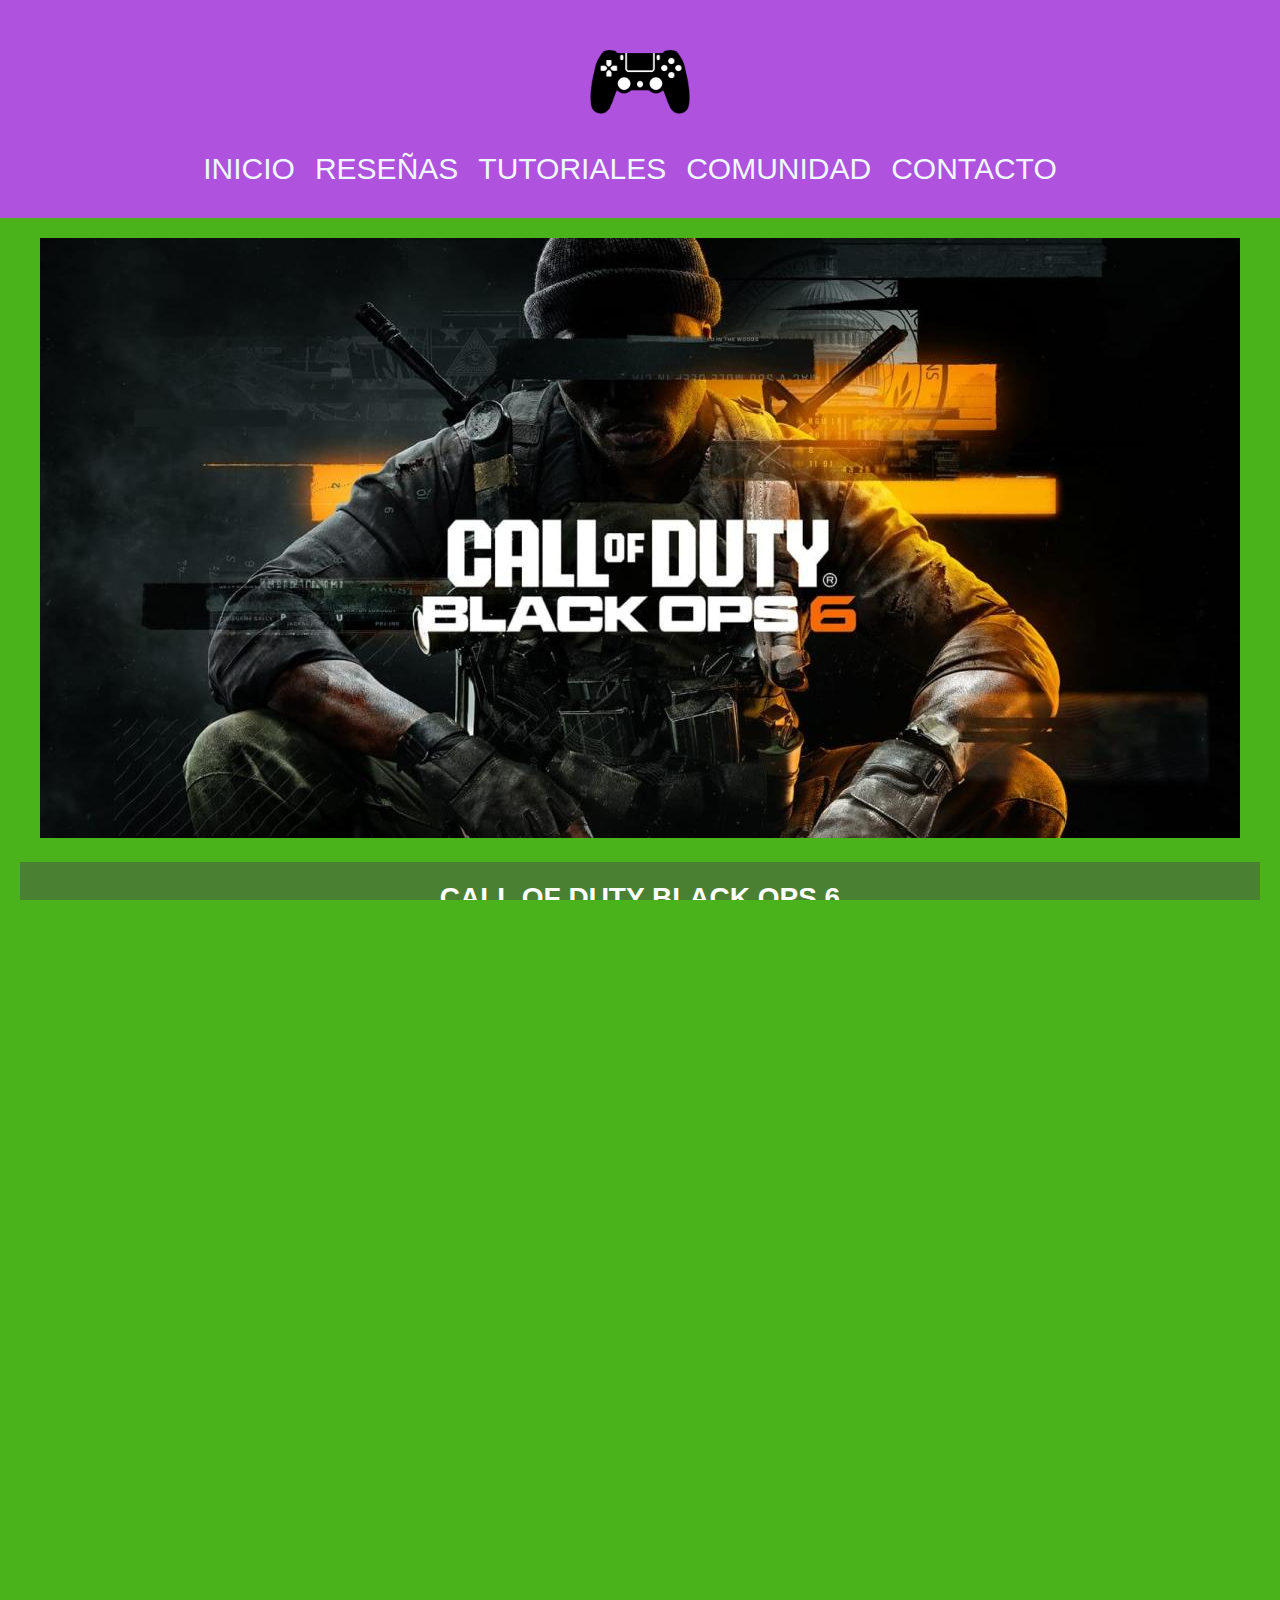
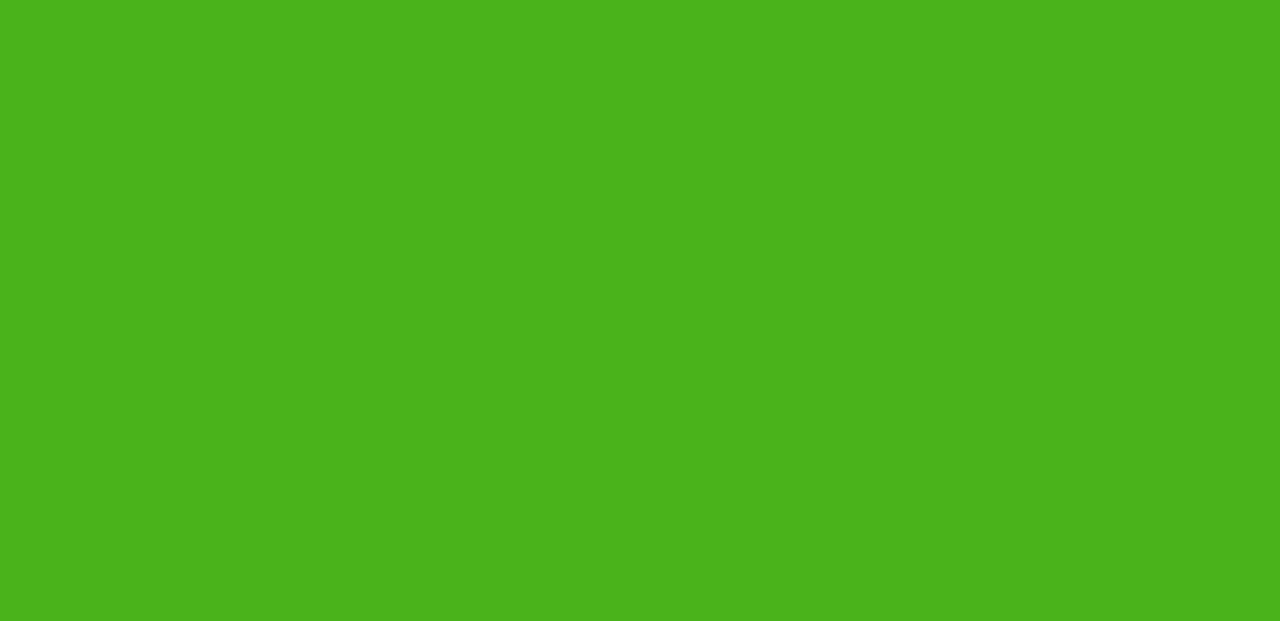
<file: level_up 2/index.html>
<!DOCTYPE html>
<html lang="es">
<head>
    <meta charset="utf-8">
    <title>Level Up</title>
    <link href="css/estilos.css" rel="stylesheet"/>
    <meta name="viewport" content="width=device-width, initial-scale=1, shrink-to-fit=no">
</head>
<body>
    <header>
        <div id="logo">
            <img src="imagenes/logof.png" alt="Logo de Level Up">
        </div>
        
        <ul>
            <li><a href="index.html">INICIO</a></li>
            <li><a href="reseñas.html">RESEÑAS</a></li>
            <li><a href="guias_tutoriales.html">TUTORIALES</a></li>
            <li><a href="comunidad.html">COMUNIDAD</a></li>
            <li><a href="contacto.html">CONTACTO</a></li>
        </ul>
    </header>
    
    <main>
        <section>
            <article>
                <img src="imagenes/cod1.jpg" alt="Imagen de Call of Duty">
            </article>

            <article>
                <!-- Caja contenedora para el texto con fondo verde -->
                <div class="text-box">
                    <h2>CALL OF DUTY BLACK OPS 6</h2>
                    <p>El punto de interés favorito de los fans, Superstore, vuelve a Call of Duty: Warzone con una renovada terapia de compras en Urzikistán, junto con un modo de Resurgimiento por tiempo limitado. Renueva rivalidades con el evento público Competición de Recompensa, en el que cada equipo recibirá una recompensa y, a la vez, será el objetivo de una.</p>
                </div>

                <!-- Caja contenedora para la imagen EA FC 25 y su texto -->
                <div class="contenedor-imagen">
                    <div class="caja-imagen">
                        <img src="imagenes/ea25.jpg" alt="EA FC 25">
                        <h2>EA FC 25</h2>
                        <p>EA Sports FC 25 está a punto de salir al mercado. Te contamos todos sus cambios y su fecha de lanzamiento.</p>
                    </div>
                </div>

                <!-- Caja contenedora para la imagen NBA 2K25 y su texto -->
                <div class="contenedor-imagen">
                    <div class="caja-imagen">
                        <img src="imagenes/nba25.jpg" alt="NBA 2K25">
                        <h2>NBA 2K25</h2>
                        <p>NBA 2K25 está a nada de salir al mercado. Aquí en Level Up te contamos todas las novedades.</p>
                    </div>
                </div>

                <!-- Caja contenedora para la imagen Fortnite y su texto -->
                <div class="contenedor-imagen">
                    <div class="caja-imagen">
                        <img src="imagenes/fortnite.jpg" alt="Fortnite">
                        <h2>Fortnite</h2>
                        <p>Una nueva actualización en Fortnite, la solución para muchos errores en el meta del juego.</p>
                    </div>

                    
                </div>
            </article>
        </section>
    </main>
    
    <footer>
        <p>© 2024 Level Up. Todos los derechos reservados.</p>
    </footer>
</body>
</html>
</file>
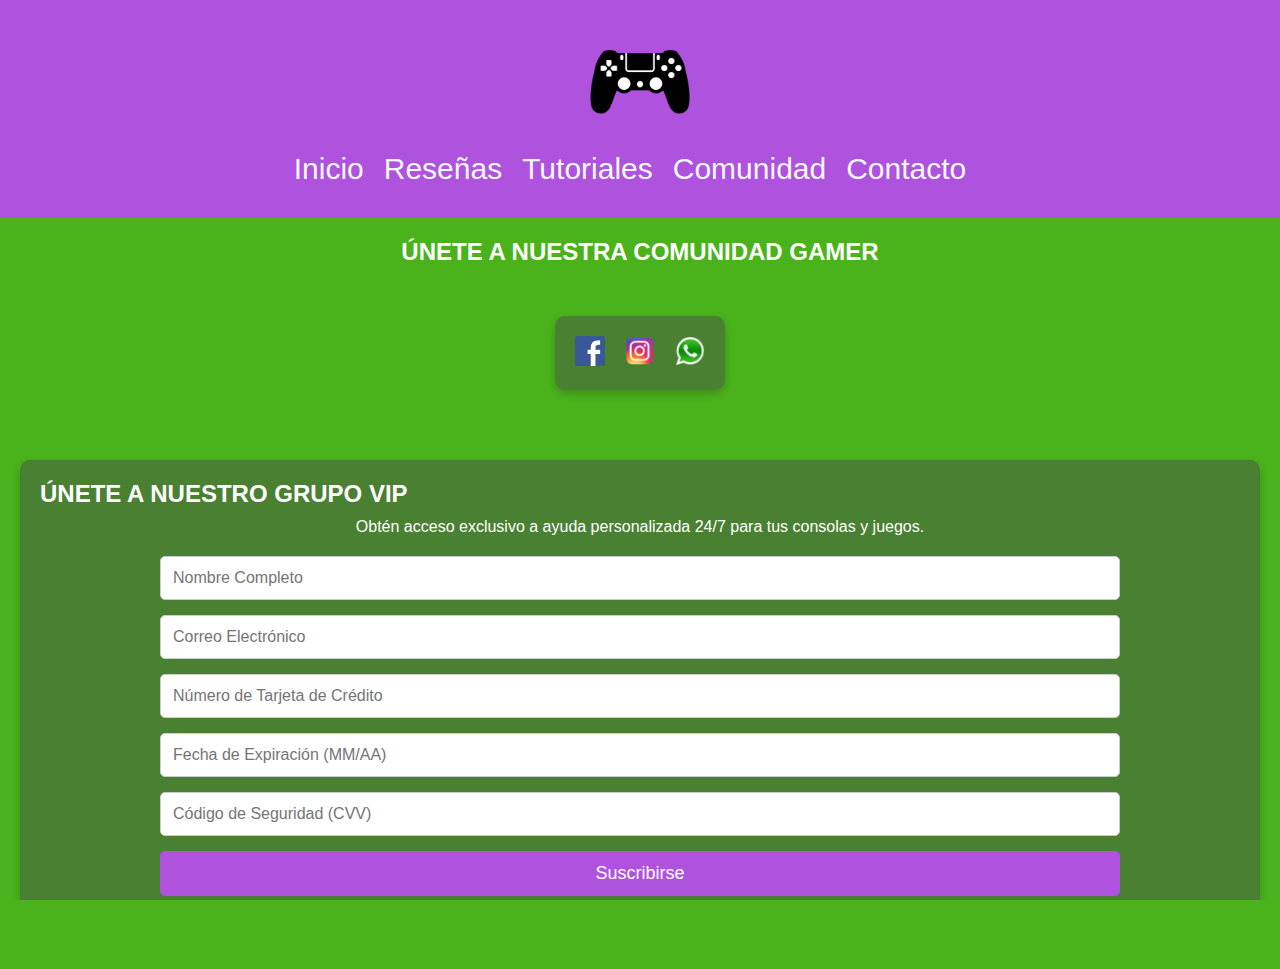
<file: level_up 2/comunidad.html>
<!DOCTYPE html>
<html lang="es">
<head>
    <meta charset="utf-8">
    <title>Level Up</title>
    <link href="css/estilos.css" rel="stylesheet"/>
    <meta name="viewport" content="width=device-width,initial-scale=1,shrink-to-fit=no"/>
</head>
<body>
    <header>
        <div>
            <img id="logo" src="imagenes/logof.png" alt="Logo de HTML5">
        </div>
        <ul>
            <li><a href="index.html">Inicio</a></li>
            <li><a href="reseñas.html">Reseñas</a></li>
            <li><a href="guias_tutoriales.html">Tutoriales</a></li>
            <li><a href="comunidad.html">Comunidad</a></li>
            <li><a href="contacto.html">Contacto</a></li>
        </ul>
    </header>
    <main>
        <!-- Sección Comunidad con una clase única -->
        <section id="comunidad-section" class="seccion-comunidad">
            <h2 id="comunidad-title">ÚNETE A NUESTRA COMUNIDAD GAMER</h2>
        
            <div class="comunidad-community-box">
                <div class="comunidad-social-container">
                    <div class="social-media-box">
                        <a href="https://www.facebook.com" class="comunidad-social-box">
                            <img src="imagenes/logofb.png" alt="Facebook">
                        </a>
                        <a href="https://telegram.org" class="comunidad-social-box">
                            <img src="imagenes/logoins.png" alt="Telegram">
                        </a>
                        <a href="https://www.whatsapp.com" class="comunidad-social-box">
                            <img src="imagenes/logowsp.png" alt="WhatsApp">
                        </a>
                    </div>
                </div>
            </div>
        </section>
        



            <!-- Sección de suscripción -->
            <section class="seccion-comunidad">
                <div class="comunidad-subscription-section">
                    <h2>ÚNETE A NUESTRO GRUPO VIP</h2>
                    <p>Obtén acceso exclusivo a ayuda personalizada 24/7 para tus consolas y juegos.</p>
                    <form>
                        <input type="text" placeholder="Nombre Completo" required>
                        <input type="email" placeholder="Correo Electrónico" required>
                        <input type="text" placeholder="Número de Tarjeta de Crédito" required>
                        <input type="text" placeholder="Fecha de Expiración (MM/AA)" required>
                        <input type="text" placeholder="Código de Seguridad (CVV)" required>
                        <button type="submit">Suscribirse</button>
                    </form>
                </div>
            </section>
            
    </main>
    <footer>
        <p>© 2024 Level Up. Todos los derechos reservados.</p>
    </footer>
</body>
</html>
</file>
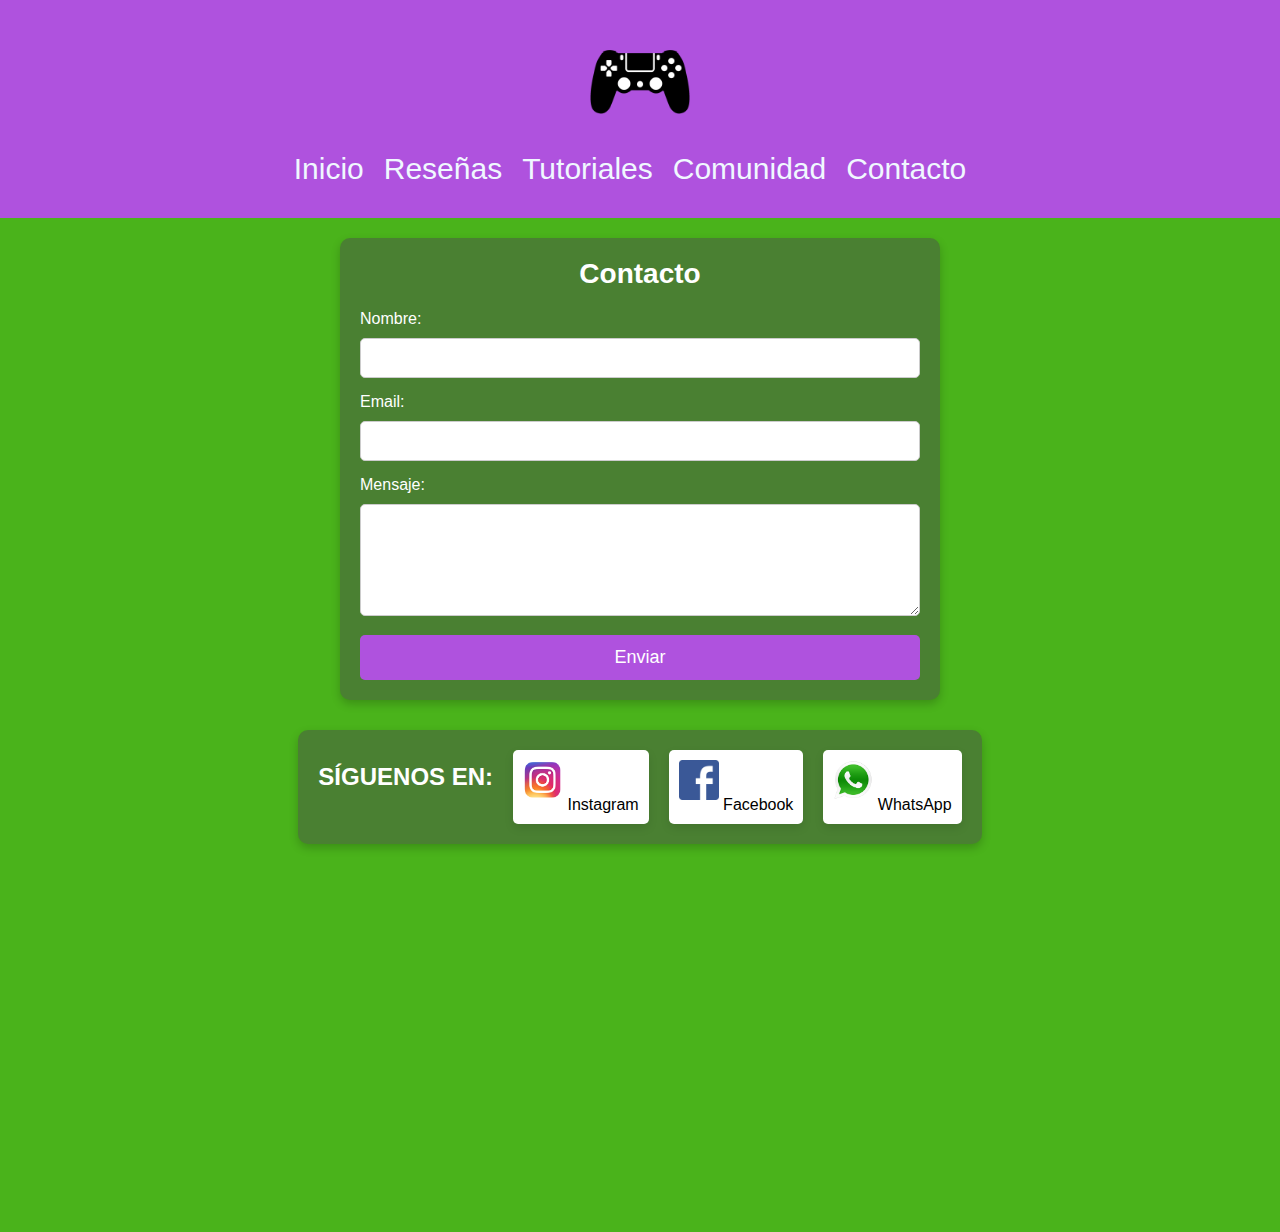
<file: level_up 2/contacto.html>
<!DOCTYPE html>
<html lang="es">
<head>
    <meta charset="utf-8">
    <title>Level Up - Contacto</title>
    <link href="css/estilos.css" rel="stylesheet"/>
    <meta name="viewport" content="width=device-width, initial-scale=1, shrink-to-fit=no"/>
</head>
<body>
    <header>
        <div>
            <img src="imagenes/logof.png" alt="Logo de Level Up">
        </div>
        <ul>
            <li><a href="index.html">Inicio</a></li>
            <li><a href="reseñas.html">Reseñas</a></li>
            <li><a href="guias_tutoriales.html">Tutoriales</a></li>
            <li><a href="comunidad.html">Comunidad</a></li>
            <li><a href="contacto.html">Contacto</a></li>
        </ul>
    </header>
    <main>
        <section>
            <div class="contact-section">
                <!-- Caja para el formulario de contacto -->
                <div class="contact-form-box">
                    <div class="contact-form">
                        <h2>Contacto</h2>
                        <form>
                            <label for="name">Nombre:</label>
                            <input type="text" id="name" name="name" required>
                            <label for="email">Email:</label>
                            <input type="email" id="email" name="email" required>
                            <label for="message">Mensaje:</label>
                            <textarea id="message" name="message" rows="5" required></textarea>
                            <button type="submit">Enviar</button>
                        </form>
                    </div>
                </div>

                <!-- Sección de Redes Sociales -->
                <div class="social-media-box">
                    <h3>SÍGUENOS EN:</h3>
                    <div class="social-container">
                        <div class="social-box">
                            <a href="https://www.instagram.com/levelup" target="_blank">
                                <img src="imagenes/logoins.png" alt="Instagram">
                                Instagram
                            </a>
                        </div>
                        <div class="social-box">
                            <a href="https://www.facebook.com/levelup" target="_blank">
                                <img src="imagenes/logofb.png" alt="Facebook">
                                Facebook
                            </a>
                        </div>
                        <div class="social-box">
                            <a href="https://wa.me/yourwhatsappnumber" target="_blank">
                                <img src="imagenes/logowsp.png" alt="WhatsApp">
                                WhatsApp
                            </a>
                        </div>
                    </div>
                </div>

                <!-- Video de YouTube -->
                <div class="video-container">
                    <iframe width="560" height="315" src="https://www.youtube.com/embed/6HaRMiTfvks" 
                        frameborder="0" allow="accelerometer; autoplay; clipboard-write; encrypted-media; gyroscope; picture-in-picture" 
                        allowfullscreen></iframe>
                </div>
            </div>
        </section>
    </main>

    <footer>
        <p>© 2024 Level Up. Todos los derechos reservados.</p>
    </footer>
</body>
</html>
</file>
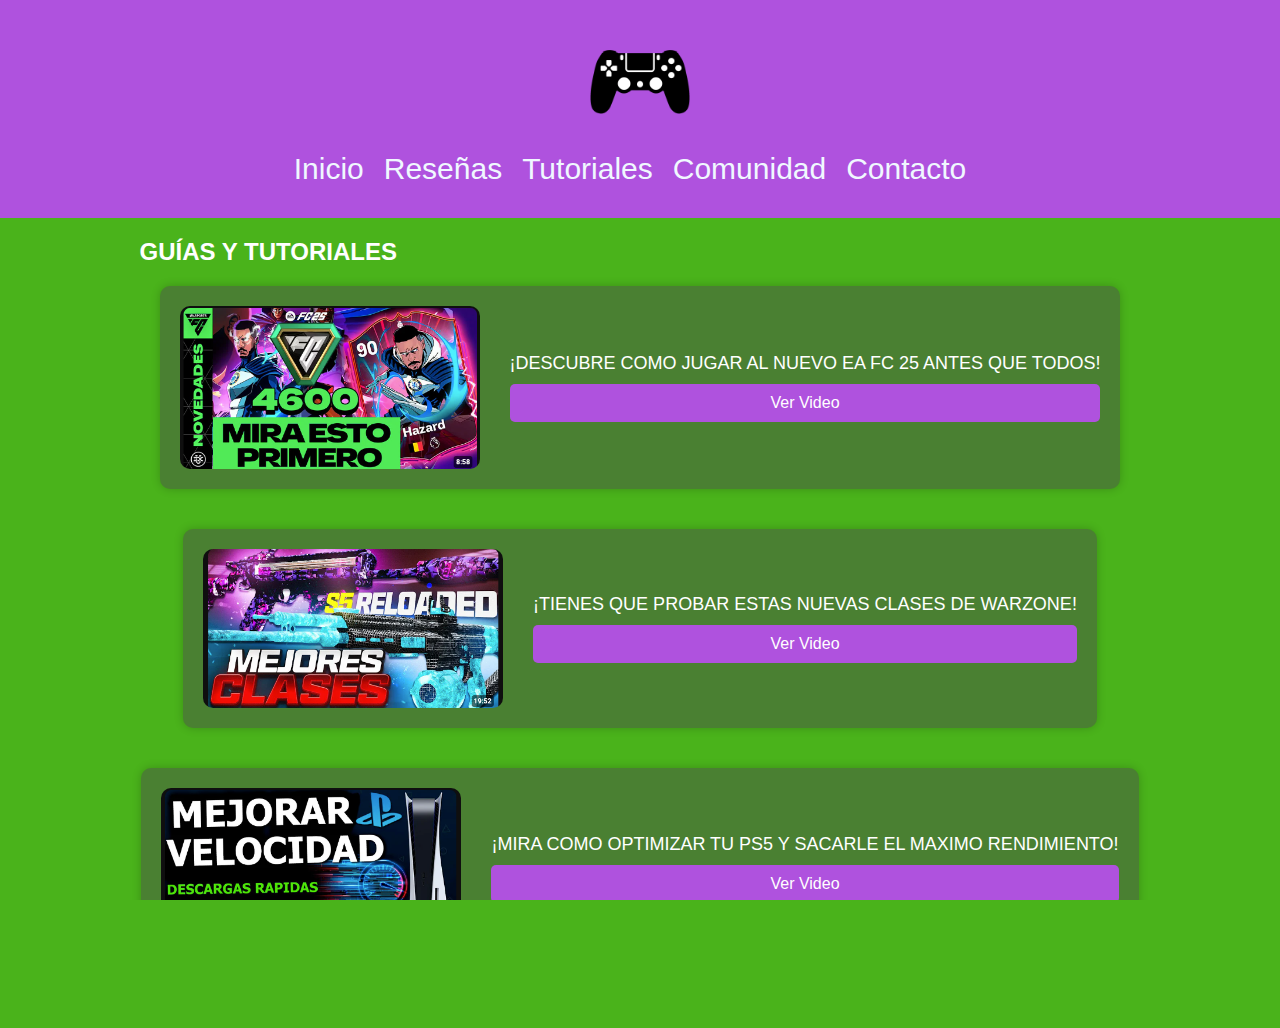
<file: level_up 2/guias_tutoriales.html>
<!DOCTYPE html>
<html lang="es">
<head>
    <meta charset="utf-8">
    <title>Level Up</title>
    <link href="css/estilos.css" rel="stylesheet"/>
    <meta name="viewport" content="width=device-width,initial-scale=1,shrink-to-fit=no"/>
</head>
<body>
    <header>
        <div id="logo-container">
            <img src="imagenes/logof.png" alt="Logo de HTML5">
        </div>
        <ul>
            <li><a href="index.html">Inicio</a></li>
            <li><a href="reseñas.html">Reseñas</a></li>
            <li><a href="guias_tutoriales.html">Tutoriales</a></li>
            <li><a href="comunidad.html">Comunidad</a></li>
            <li><a href="contacto.html">Contacto</a></li>
        </ul>
    </header>
    <main>
        <section>
            <article>
                <h2>GUÍAS Y TUTORIALES</h2>
                <div class="tutorial">
                    <img src="imagenes/tuteafc.jpg" alt="tutorialea"/>
                    <div class="info">
                        <p>¡DESCUBRE COMO JUGAR AL NUEVO EA FC 25 ANTES QUE TODOS!</p>
                        <a class="btn" href="https://youtu.be/aEN8ZttlVFg?si=H4m-XY0i25nuXXmT" target="_blank">Ver Video</a>
                    </div>
                </div>
            </article>
            <article>
                <div class="tutorial">
                    <img src="imagenes/tutcod.jpg" alt="tutorialcod"/>
                    <div class="info">
                        <p>¡TIENES QUE PROBAR ESTAS NUEVAS CLASES DE WARZONE!</p>
                        <a class="btn" href="https://youtu.be/IysMIDYec-Q?si=CUreOW_L3Se2Kq1p" target="_blank">Ver Video</a>
                    </div>
                </div>
            </article>
            <article>
                <div class="tutorial">
                    <img src="imagenes/tutps5.jpg" alt="tutorialps5"/>
                    <div class="info">
                        <p>¡MIRA COMO OPTIMIZAR TU PS5 Y SACARLE EL MAXIMO RENDIMIENTO!</p>
                        <a class="btn" href="https://youtu.be/2EZJwYgeUS0?si=M1UV9zh48OwGjDiE" target="_blank">Ver Video</a>
                    </div>
                </div>
                
            </article>
        </section>
    </main>
    <footer>
        <p>© 2024 Level Up. Todos los derechos reservados.</p>
    </footer>
</body>
</html>
</file>
<file: level_up 2/css/estilos.css>
@charset "utf-8";

/* Reseteo básico para todos los elementos */
* {
    box-sizing: border-box;
    margin: 0;
    padding: 0;
    border: 0;
}

/* Estilos generales para el cuerpo y la fuente */
html, body {
    height: 100%;
    overflow-x: hidden;
    background-color: #4AB31B;
    font-family: "Bebas Neue", sans-serif;
}

body {
    color: white;
}

/* Estilo para las imágenes */
img {
    max-width: 100%;
}

/* Header */
header {
    background-color: #AF52DE;
    padding: 2em;
    display: flex;
    align-items: center;
    justify-content: space-between;
    flex-wrap: wrap;
}

header img {
    width: auto;
    height: 100px;
}

/* Estilo para el menú */
ul {
    list-style: none;
    padding: 0;
    display: flex;
    justify-content: center;  /* Centrado horizontal del menú */
    margin: 0;
    font-family: "Bebas Neue", sans-serif;
    font-size: 14px;
    flex-wrap: wrap;
    width: 100%;  /* Hace que el menú ocupe todo el ancho disponible */
}

li {
    margin-right: 20px;
}

a {
    text-decoration: none;
    color: aliceblue;
    transition: color 0.3s, background-color 0.3s;
}

a:hover {
    color: #FFD700;
    text-decoration: underline;
    background-color: rgba(255, 255, 255, 0.2);
    padding: 5px;
    border-radius: 5px;
}

/* Sección Principal - INICIO */
section {
    position: relative;
    display: flex;
    flex-direction: column;
    align-items: center;
    padding: 20px;
    width: 100%;
    overflow: hidden;
}

/* Caja contenedora con fondo verde */
.text-box {
    background-color: #4a8032;
    padding: 20px;
    margin-top: 20px;
    width: 100%;
    text-align: center;
}

.text-box h2 {
    font-size: 28px;
    margin-bottom: 10px;
}

.text-box p {
    font-size: 18px;
    line-height: 1.5;
}

/* Estilos para las cajas contenedoras de imágenes */
.contenedor-imagen {
    display: flex;
    justify-content: center;  /* Centra el contenedor de las cajas */
    align-items: center;
    margin-top: 30px;
    flex-wrap: nowrap;  /* Alineación horizontal sin salto de línea */
    gap: 20px;  /* Espacio entre las cajas */
}

.caja-imagen {
    background-color: #4a8032;
    color: white;
    padding: 20px;
    margin: 10px;
    width: 250px;
    text-align: center;
    border-radius: 10px;
    box-shadow: 0px 0px 10px rgba(0, 0, 0, 0.2);
}

.caja-imagen img {
    height: 200px;
    width: auto;
    margin-bottom: 15px;
}

.caja-imagen h2 {
    font-size: 20px;
    margin-bottom: 10px;
}

.caja-imagen p {
    font-size: 16px;
}

/* Sección Principal - RESEÑAS */
.cajas-container {
    display: flex;
    flex-wrap: wrap;
    justify-content: center;
    margin-top: 20px;
    gap: 20px;
}

.caja {
    background-color: #4a8032;
    color: white;
    padding: 20px;
    width: 250px;
    text-align: center;
    border-radius: 10px;
    box-shadow: 0px 0px 10px rgba(0, 0, 0, 0.2);
}

.caja img {
    height: 200px;
    width: auto;
    margin-bottom: 15px;
}

.caja h2 {
    font-size: 20px;
    margin-bottom: 10px;
}

.caja p {
    font-size: 16px;
}

/* Sección CTA (Llamada a la acción) en Reseñas */
.cta {
    background-color: #4AB31B;
    color: white;
    padding: 40px 20px;
    text-align: center;
    margin-top: 40px;
    border-radius: 10px;
    box-shadow: 0 4px 8px rgba(0, 0, 0, 0.2);
}

.cta h2 {
    font-size: 24px;
    margin-bottom: 20px;
    line-height: 1.4;
}

.cta p {
    font-size: 16px;
    line-height: 1.6;
    margin-bottom: 30px;
    max-width: 800px;
    margin-left: auto;
    margin-right: auto;
}

.cta-button {
    background-color: #AF52DE;
    color: white;
    text-decoration: none;
    font-size: 18px;
    padding: 12px 25px;
    border-radius: 5px;
    transition: background-color 0.3s, transform 0.3s;
    display: inline-block;
    margin-top: 20px;
}

.cta-button:hover {
    background-color: #FFD700;
    transform: scale(1.1); /* Aumenta ligeramente el tamaño del botón en hover */
}

/* Sección de Guias y Tutoriales */
.tutorial {
    background-color: #4a8032;
    padding: 20px;
    margin: 20px;
    border-radius: 10px;
    display: flex;
    gap: 20px;
    align-items: center;
    box-shadow: 0px 0px 10px rgba(0, 0, 0, 0.2);
}

.tutorial img {
    max-width: 250px;
    height: auto;
    border-radius: 10px;
}

.tutorial .info {
    display: flex;
    flex-direction: column;
    justify-content: center;
    flex-grow: 1;
}

.tutorial .info p {
    font-size: 16px;
    margin-bottom: 10px;
}

.tutorial .info .btn {
    background-color: #AF52DE;
    color: white;
    padding: 10px 20px;
    text-decoration: none;
    border-radius: 5px;
    text-align: center;
    transition: background-color 0.3s;
}

.tutorial .info .btn:hover {
    background-color: #FFD700;
}

/* Media Queries */

/* Pantallas más pequeñas como Samsung S20 Ultra */
@media (max-width: 410px) {
    header {
        padding: 1.5em 2em;
    }

    header img {
        height: 40px;
    }

    ul {
        font-size: 12px;
    }

    li {
        margin-right: 15px;
    }

    .contenedor-imagen {
        flex-direction: column;
        align-items: center;
        gap: 30px;
    }

    .caja-imagen {
        width: 90%;
        margin-bottom: 20px;
    }

    .cajas-container {
        flex-direction: column;
        align-items: center;
    }

    .caja {
        width: 90%;
        margin-bottom: 20px;
    }

    .tutorial {
        flex-direction: column;
        gap: 15px;
    }

    .tutorial img {
        max-width: 100%;
    }

    .tutorial .info p {
        font-size: 14px;
    }

    .tutorial .info .btn {
        font-size: 14px;
        padding: 8px 16px;
    }

    /* Sección CTA */
    .cta h2 {
        font-size: 20px;
        margin-bottom: 15px;
    }

    .cta p {
        font-size: 14px;
        margin-bottom: 20px;
    }

    .cta-button {
        font-size: 16px;
        padding: 10px 20px;
    }
}

/* Para pantallas grandes como iPad y Desktop */
@media (min-width: 768px) {
    /* Centrar el contenedor de las cajas */
    .contenedor-imagen {
        flex-direction: row; /* Alineación horizontal */
        justify-content: center;  /* Centrado horizontal de las cajas */
        gap: 20px;  /* Espacio entre las cajas */
    }

    .caja-imagen {
        width: 30%;  /* Hacer que cada caja ocupe el 30% del ancho */
        margin-bottom: 0;
    }

    .cajas-container {
        flex-direction: row;
        justify-content: center;
        gap: 20px;
    }

    .caja {
        width: 30%;
    }

    .tutorial {
        flex-direction: row;
        gap: 30px;
    }

    .tutorial img {
        max-width: 300px;
    }

    .tutorial .info p {
        font-size: 18px;
    }

    .tutorial .info .btn {
        font-size: 16px;
    }

    /* Sección CTA */
    .cta {
        padding: 50px 30px;
    }

    .cta h2 {
        font-size: 28px;
        margin-bottom: 25px;
    }

    .cta p {
        font-size: 18px;
        line-height: 1.8;
    }

    .cta-button {
        font-size: 20px;
        padding: 15px 30px;
    }
}

/* Nueva Caja para el Formulario de Suscripción */
.seccion-comunidad .comunidad-subscription-section {
    background-color: #4a8032;
    padding: 20px;
    border-radius: 10px;
    box-shadow: 0 4px 10px rgba(0, 0, 0, 0.2);
    margin-top: 30px;
    width: 100%;
}

.seccion-comunidad .comunidad-subscription-section form {
    display: flex;
    flex-direction: column;
    align-items: center;
}

.seccion-comunidad .comunidad-subscription-section h2 {
    font-size: 24px;
    margin-bottom: 10px;
}

.seccion-comunidad .comunidad-subscription-section p {
    font-size: 16px;
    margin-bottom: 20px;
    text-align: center;
}

.seccion-comunidad .comunidad-subscription-section input,
.seccion-comunidad .comunidad-subscription-section button {
    width: 80%;
    padding: 12px;
    margin-bottom: 15px;
    border-radius: 5px;
    border: 1px solid #ccc;
    font-size: 16px;
}

.seccion-comunidad .comunidad-subscription-section button {
    background-color: #AF52DE;
    color: white;
    font-size: 18px;
    padding: 12px 20px;
    border: none;
    cursor: pointer;
}

.seccion-comunidad .comunidad-subscription-section button:hover {
    background-color: #FFD700;
}

/* Ajuste para los logos de redes sociales en la sección de comunidad */
.seccion-comunidad .social-media-icons {
    display: flex;
    justify-content: center;  /* Centra los íconos */
    align-items: center;
    gap: 10px;  /* Menor espacio entre los íconos */
    width: 20px;
}

.seccion-comunidad .social-media-icons img {
    width: 15px;  /* Reduje el tamaño de los logos a 15px */
}

/* Contenedor principal para las redes sociales */
.comunidad-social-container {
    display: flex;
    justify-content: center;
    gap: 20px;  /* Espacio entre los iconos */
    margin-top: 20px;
}

/* Caja que contiene los iconos de las redes sociales */
.social-media-box {
    background-color: #4a8032;  /* Fondo de la caja, puedes cambiar el color */
    padding: 20px;
    border-radius: 10px;  /* Bordes redondeados */
    box-shadow: 0px 4px 10px rgba(0, 0, 0, 0.2);  /* Sombra sutil */
    display: flex;
    gap: 20px;  /* Espacio entre los iconos */
    justify-content: center;
    align-items: center;
}

/* Estilo para los iconos de las redes sociales */
.comunidad-social-box img {
    width: 30px;  /* Tamaño ajustado de las imágenes */
    height: 30px; /* Mantiene la relación de aspecto */
    transition: transform 0.3s;  /* Transición para efecto hover */
}

.comunidad-social-box img:hover {
    transform: scale(1.1); /* Efecto de zoom al pasar el ratón */
}

/* Media Query para pantallas pequeñas (ajuste de tamaño) */
@media (max-width: 600px) {
    .social-media-box {
        flex-direction: column;  /* Coloca los iconos de forma vertical en pantallas pequeñas */
        align-items: center;     /* Centra los iconos */
    }

    .comunidad-social-box img {
        width: 25px;  /* Reduce el tamaño de los iconos en pantallas pequeñas */
        height: 25px;
    }
}

/* Caja para el formulario de contacto */
.contact-form-box {
    background-color: #4a8032;  /* Fondo verde */
    padding: 20px;
    border-radius: 10px;
    box-shadow: 0 4px 10px rgba(0, 0, 0, 0.2);
    margin-bottom: 30px;
    max-width: 600px;
    width: 100%;
    margin-left: auto;
    margin-right: auto;
}

/* Estilos generales para el formulario de contacto */
.contact-form h2 {
    text-align: center;
    font-size: 28px;
    margin-bottom: 20px;
    color: #fff;
}

.contact-form label {
    font-size: 16px;
    color: #fff;
    margin-bottom: 10px;
    display: block;
}

.contact-form input, .contact-form textarea {
    width: 100%;
    padding: 10px;
    margin-bottom: 15px;
    border-radius: 5px;
    border: 1px solid #ccc;
    font-size: 16px;
}

.contact-form button {
    background-color: #AF52DE;
    color: white;
    padding: 12px;
    font-size: 18px;
    border-radius: 5px;
    border: none;
    cursor: pointer;
    width: 100%;
}

.contact-form button:hover {
    background-color: #FFD700;
}

/* Sección de Redes Sociales con fondo */
.social-media-box {
    background-color: #4a8032;
    padding: 20px;
    border-radius: 10px;
    box-shadow: 0 4px 10px rgba(0, 0, 0, 0.2);
    margin-top: 30px;
}

.social-media-box h3 {
    text-align: center;
    font-size: 24px;
    color: white;
    margin-bottom: 20px;
}

/* Estilo para los iconos de redes sociales */
.social-container {
    display: flex;
    justify-content: center;
    gap: 20px;
    flex-wrap: wrap;
}

.social-box {
    background-color: #fff;
    padding: 10px;
    border-radius: 5px;
    text-align: center;
    box-shadow: 0 4px 10px rgba(0, 0, 0, 0.1);
    transition: transform 0.3s ease;
}

.social-box a {
    text-decoration: none;
    color: #000;
    font-size: 16px;
}

.social-box img {
    width: 40px;
    height: 40px;
    margin-bottom: 10px;
}

.social-box:hover {
    transform: scale(1.05);
}

/* Video de YouTube centrado */
.video-container {
    margin-top: 30px;
    display: flex;
    justify-content: center;
}

.video-container iframe {
    border-radius: 10px;
}

/* Media Queries para pantallas pequeñas */
@media (max-width: 768px) {
    /* Ajuste de diseño en pantallas pequeñas */
    .contact-form-box {
        width: 90%;
    }

    .social-media-box {
        width: 90%;
    }

    .social-container {
        flex-direction: column;
        align-items: center;
    }

    .social-box {
        width: 80%;  /* Los iconos ocupan el 80% del ancho */
        margin-bottom: 15px;
    }

    .video-container iframe {
        width: 100%;
        max-width: 560px;
    }
}

.social-media-box {
    background-color: #4a8032;
    padding: 20px;
    border-radius: 10px;
    box-shadow: 0 4px 10px rgba(0, 0, 0, 0.2);
    margin-top: 30px;
    max-width: 800px; /* Limitar el ancho máximo de la caja */
    margin-left: auto; /* Esto centra la caja */
    margin-right: auto; /* Esto también ayuda a centrar la caja */
}

/* Para pantallas grandes como iPad y Desktop */
@media (min-width: 768px) {
    /* Aumentamos el tamaño de la fuente del menú en pantallas más grandes */
    ul {
        font-size: 30px; /* Aumentamos el tamaño del menú */
    }
}

/* Para pantallas grandes como iPad y Desktop */
@media (min-width: 768px) {
    /* Header */
    header {
        background-color: #AF52DE;
        padding: 2em;
        display: flex;
        flex-direction: column; /* Columna: logo encima del menú */
        align-items: center;
        justify-content: center;
    }

    /* Estilo para el logo */
    header img {
        width: auto;
        height: 100px;
        margin-bottom: 1em; /* Espacio entre el logo y el menú */
    }

    /* Estilo para el menú */
    ul {
        list-style: none;
        padding: 0;
        display: flex;
        justify-content: center;  /* Centrado horizontal del menú */
        margin: 0;
        font-family: "Bebas Neue", sans-serif;
        flex-wrap: wrap;
        width: 100%;  /* Hace que el menú ocupe todo el ancho disponible */
    }

    li {
        margin-right: 20px;
    }

    a {
        text-decoration: none;
        color: aliceblue;
        transition: color 0.3s, background-color 0.3s;
    }

    a:hover {
        color: #FFD700;
        text-decoration: underline;
        background-color: rgba(255, 255, 255, 0.2);
        padding: 5px;
        border-radius: 5px;
    }
}

/* Estilos generales para la caja contenedora */
.contenedor-texto {
    display: flex;
    justify-content: center;
    padding: 40px;
  }
  
  .caja-contenedora {
    background-color: #4a8032;  /* Fondo verde */
    color: white;
    padding: 30px;
    max-width: 900px;
    width: 100%;
    border-radius: 10px;
    box-shadow: 0 4px 10px rgba(0, 0, 0, 0.2);
    text-align: center; /* Alinea el texto al centro */
  }
  
  /* Estilos para el texto */
  .texto-principal {
    font-size: 18px;
    line-height: 1.6;
    margin-bottom: 20px;
  }
  
  /* Estilos para el enlace 'Explora más' */
  .explora-mas {
    display: inline-block;
    background-color: #AF52DE;  /* Fondo morado */
    color: white;
    text-decoration: none;
    padding: 12px 25px;
    border-radius: 5px;
    font-size: 18px;
    transition: background-color 0.3s, transform 0.3s;
  }
  
  /* Efecto al pasar el mouse */
  .explora-mas:hover {
    background-color: #FFD700;  /* Cambio a color dorado */
    transform: scale(1.1);
  }
  
  /* Media Queries - Pantallas más grandes como iPad y Desktop */
  @media (min-width: 768px) {
    .contenedor-texto {
      padding: 60px;
    }
  
    .caja-contenedora {
      padding: 40px;
    }
  
    .texto-principal {
      font-size: 20px;
    }
  
    .explora-mas {
      font-size: 20px;
      padding: 15px 30px;
    }
  }
  
  /* Estilos básicos para el slider */
.slider {
  position: relative;
  width: 100%;
  max-width: 1200px;
  margin: 0 auto;
  overflow: hidden;
  border-radius: 10px;
}

.slider-container {
  display: flex;
  transition: transform 0.5s ease;
}

.slide {
  min-width: 100%;
  position: relative;
}

.slide img {
  width: 100%;
  height: auto;
  border-radius: 10px;
}

.texto-slide {
  position: absolute;
  bottom: 20px;
  left: 20px;
  color: white;
  font-size: 24px;
  font-weight: bold;
  text-shadow: 2px 2px 4px rgba(0, 0, 0, 0.5);
}

/* Botones de navegación del slider */
.slider-container::before,
.slider-container::after {
  content: "";
  position: absolute;
  top: 50%;
  transform: translateY(-50%);
  width: 50px;
  height: 50px;
  background-color: rgba(0, 0, 0, 0.5);
  border-radius: 50%;
  color: white;
  font-size: 30px;
  text-align: center;
  line-height: 50px;
  cursor: pointer;
}

.slider-container::before {
  left: 10px;
}

.slider-container::after {
  right: 10px;
}
</file>
